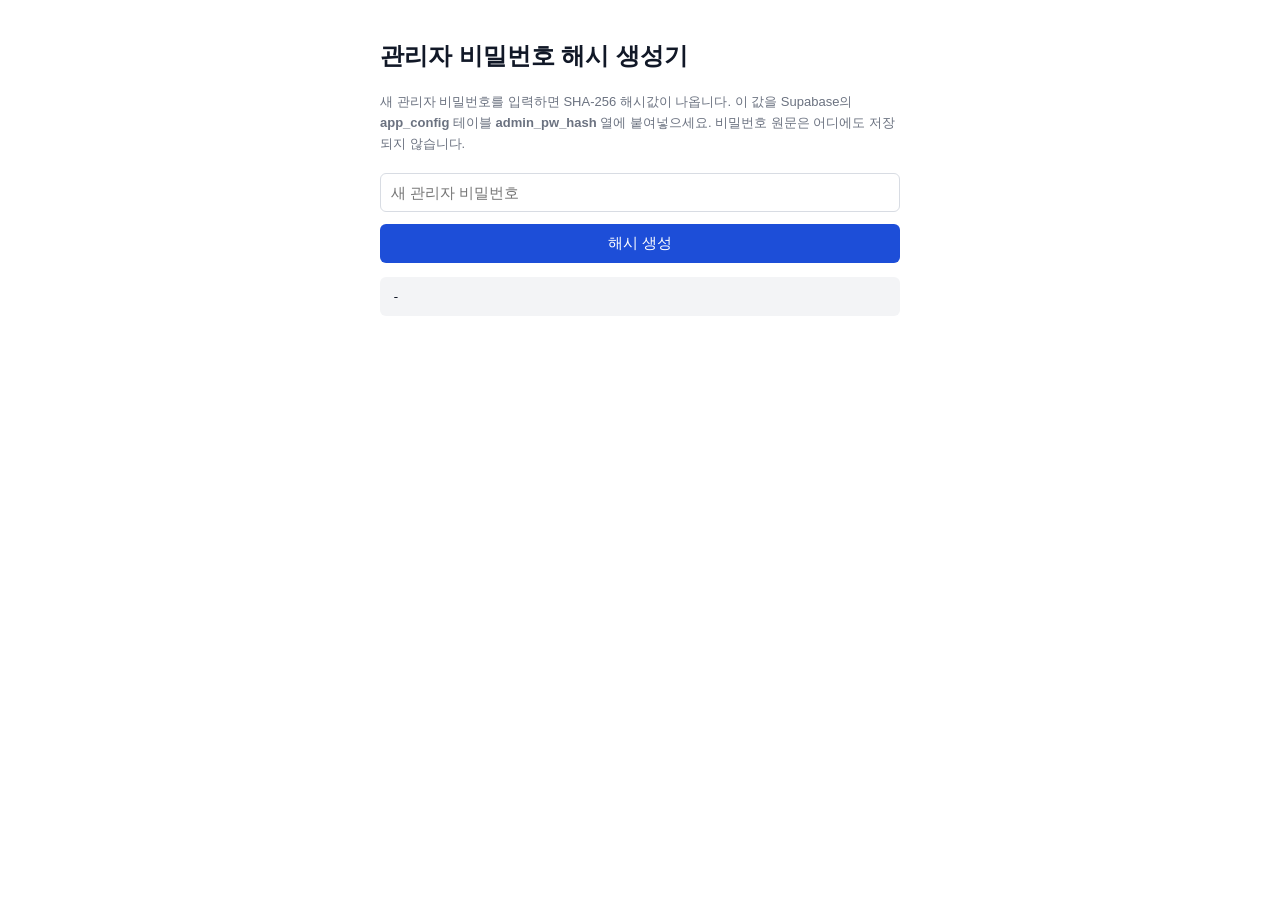
<file: hash.html>
<!DOCTYPE html>
<html lang="ko">
<head>
<meta charset="utf-8">
<meta name="viewport" content="width=device-width, initial-scale=1">
<title>관리자 비밀번호 해시 생성기</title>
<style>
body{font-family:Pretendard,-apple-system,sans-serif;max-width:520px;margin:40px auto;padding:0 16px;color:#111827}
input,button{width:100%;padding:10px;font-size:15px;margin:6px 0;border:1px solid #d8dce3;border-radius:6px;box-sizing:border-box}
button{background:#1d4ed8;color:#fff;border:none;cursor:pointer}
code{display:block;word-break:break-all;background:#f3f4f6;padding:12px;border-radius:6px;font-size:13px;margin-top:8px}
p{color:#6b7280;font-size:13px;line-height:1.6}
</style>
</head>
<body>
<h2>관리자 비밀번호 해시 생성기</h2>
<p>새 관리자 비밀번호를 입력하면 SHA-256 해시값이 나옵니다.
이 값을 Supabase의 <b>app_config</b> 테이블 <b>admin_pw_hash</b> 열에 붙여넣으세요.
비밀번호 원문은 어디에도 저장되지 않습니다.</p>
<input id="pw" type="text" placeholder="새 관리자 비밀번호">
<button onclick="gen()">해시 생성</button>
<code id="out">-</code>
<script>
async function gen(){
  const v = document.getElementById('pw').value;
  if(!v){ document.getElementById('out').textContent='비밀번호를 입력하세요'; return; }
  const buf = await crypto.subtle.digest('SHA-256', new TextEncoder().encode(v));
  const hex = Array.from(new Uint8Array(buf)).map(b=>b.toString(16).padStart(2,'0')).join('');
  document.getElementById('out').textContent = hex;
}
</script>
</body>
</html>
</file>
